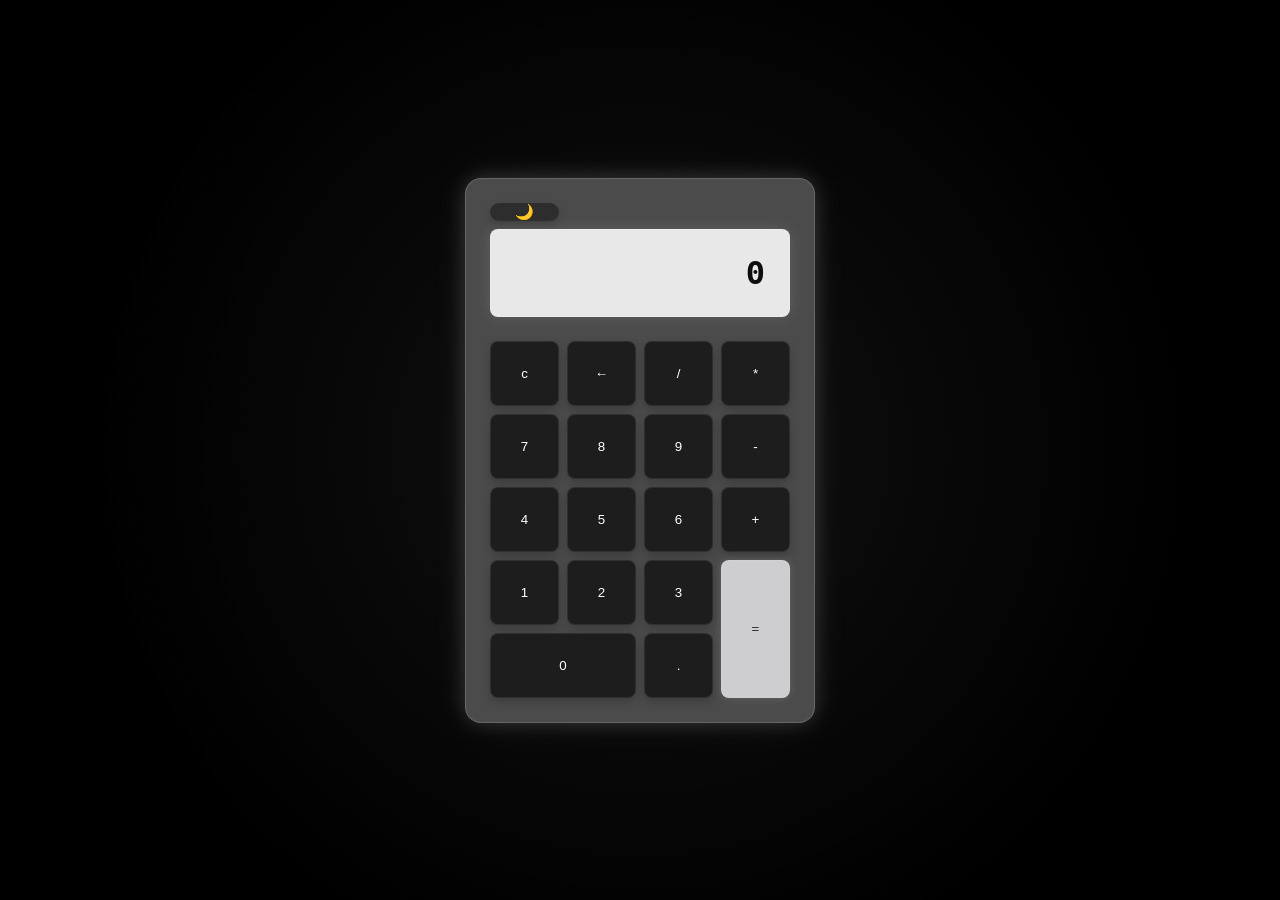
<file: calculadora/index.html>
<!DOCTYPE html>
<html lang="en">
<head>
    <meta charset="UTF-8">
    <meta name="viewport" content="width=device-width, initial-scale=1.0">
    <title>calculadora</title>
    <link rel="stylesheet" href="./css/main.css">
    
</head>
<body>


    
<div class="calculadora">
    <button class="tema">🌙</button>
    <div class="pantalla">0</div>
    <button id="c" class="btn">c</button>
    <button id="borrar" class="btn">←</button>
    <button class="btn">/</button>
    <button class="btn">*</button>
    <button class="btn">7</button>
    <button class="btn">8</button>
    <button class="btn">9</button>
    <button class="btn">-</button>
    <button class="btn">4</button>
    <button class="btn">5</button>
    <button class="btn">6</button>
    <button class="btn">+</button>
    <button class="btn">1</button>
    <button class="btn">2</button>
    <button class="btn">3</button>
    <button id="igual" class="btn">=</button>
    <button id="cero" class="btn">0</button>
    <button class="btn">.</button>

</div>
    
<script src="./js/main.js"></script>


</body>
</html>
</file>
<file: calculadora/css/main.css>
*{
margin: 0; 
padding: 0;
box-sizing: border-box;
font-family: sans-serif;
}

body {

    min-height: 100vh;

    background:
    radial-gradient(circle at center,
    #111 0%,
    #000 70%);

    display: flex;
    justify-content: center;
    align-items: center;
}

.calculadora {
    background-color: #4b4b4b;
    color: rgb(14, 13, 13);
    display: grid;
    grid-template-columns: repeat(4, 1fr);
    width: 350px;
    max-width: 100%;
    padding: 1.5rem;
    border-radius: 1rem;
    gap: .5rem;
    position: relative;

    border: 1px solid rgba(255,255,255,0.15);

    box-shadow:
        0 0 20px rgba(255,255,255,0.15),
        0 0 40px rgba(255,255,255,0.08);

    transition: 0.3s ease;
    
}

.calculadora:hover {
    box-shadow: 0 0 35px rgba(255,255,255,0.15);
}

.tema {

    border: none;
    border-radius: 1rem;
    font-size: 15px;
    cursor: pointer;
    background-color: #2d2d2d;
    color: white;
    transition: 0.2s ease;
    box-shadow: 0 4px 10px rgba(0,0,0,0.2);
}

.tema:hover {
    transform: scale(1.1);
}

.tema:active {
    transform: scale(0.95);
}

.pantalla { 
    grid-column: 1/5;
    background-color:#e8e8e8;
    padding: 1.5rem;
    font-size: 2rem;
    text-align: right;
    border-radius: .5rem;
    margin-bottom: 1rem;
    font-family: monospace;
    font-weight: 600;
    transition: 0.2s ease;
    box-shadow: 0 2px 5px rgba(0,0,0,0.1);
    border: 1px solid rgba(255,255,255,0.1);
    box-shadow:
    inset 0 0 10px rgba(255,255,255,0.05),
    0 0 10px rgba(255,255,255,0.08);
    border: 1px solid rgba(255,255,255,0.15);

box-shadow:
    inset 0 0 10px rgba(255,255,255,0.08),
    0 0 15px rgba(255,255,255,0.12);
   
}

.btn {
    background-color: #1d1d1d;
    color: white;
  border: 1px solid rgba(255,255,255,0.08);
    padding: 1.5rem .5rem;
    display: flex;
    justify-content: center;
    align-items: center;
    border-radius: .5rem;
    cursor: pointer;
   transition: 0.2s ease;
   box-shadow: 0 4px 10px rgba(0, 0, 0, 0.2);
}

.btn:hover {
    background-color: #767575;
    transform: scale(1.05);

    box-shadow:
        0 0 10px rgba(255, 255, 255, 0.4),
        0 0 20px rgba(255,255,255,0.4);
}

.btn:active {transform: scale(0.95);}

#cero {
    grid-column: 1/3;
}

#igual {
    grid-row: span 2;
    background-color: #ceced0;
    color: #2d2d2d;
    box-shadow:
        0 0 10px rgba(236, 235, 235, 0.15);
}
#igual:hover {
    background-color: #ceced0;

    box-shadow:
        0 0 15px rgba(255,255,255,0.35),
        0 0 30px rgba(255,255,255,0.15);

    transform: scale(1.05);
}


.oscuro {
    background-color: rgb(96, 92, 92);
}
.oscuro .calculadora {
    background-color: #2c2c2c;
}

.oscuro .pantalla {
    background-color: #1c1c1c;
    color: white;
}

.oscuro .btn {
    background-color: #7e7e7e;
    color: rgb(255, 253, 253);
}

.oscuro #igual {
    background-color: #1c1c1c;
    color: white;
}

.oscuro .tema{
    background-color: #7e7e7e;
}
</file>
